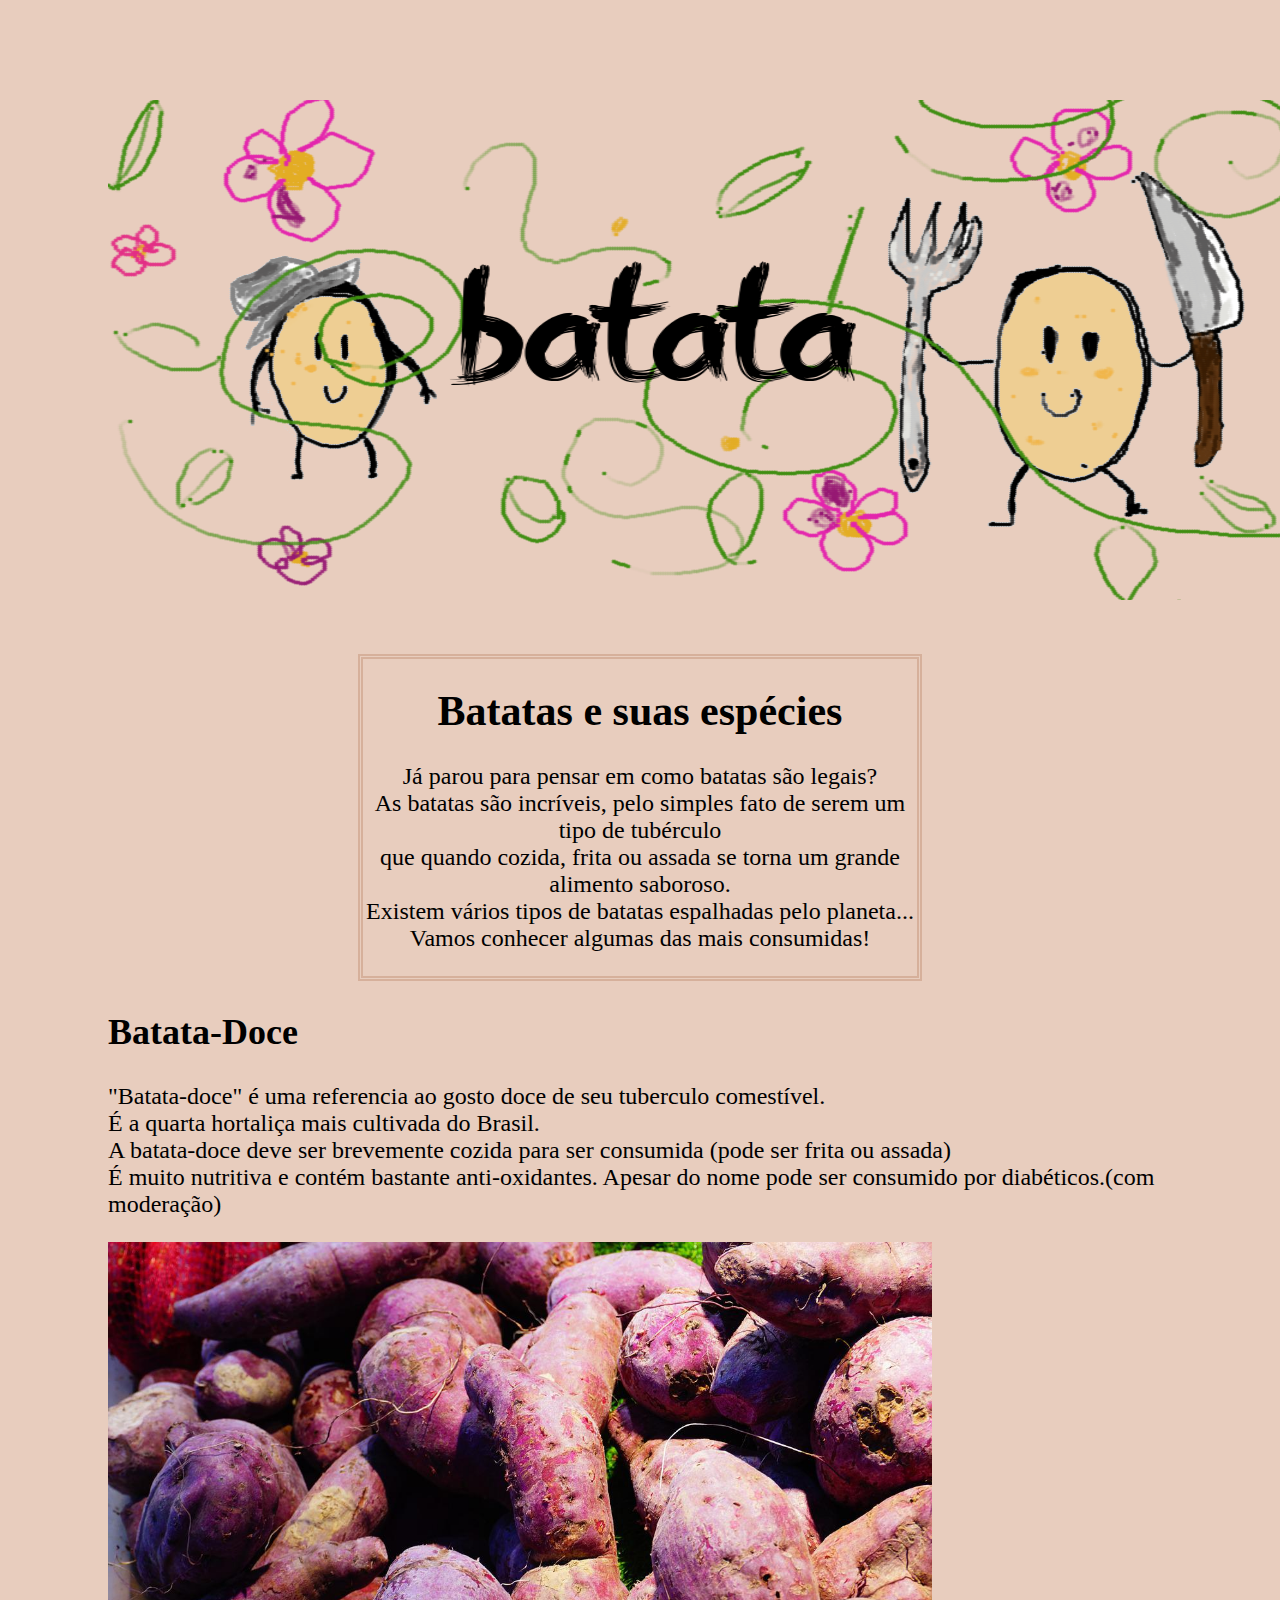
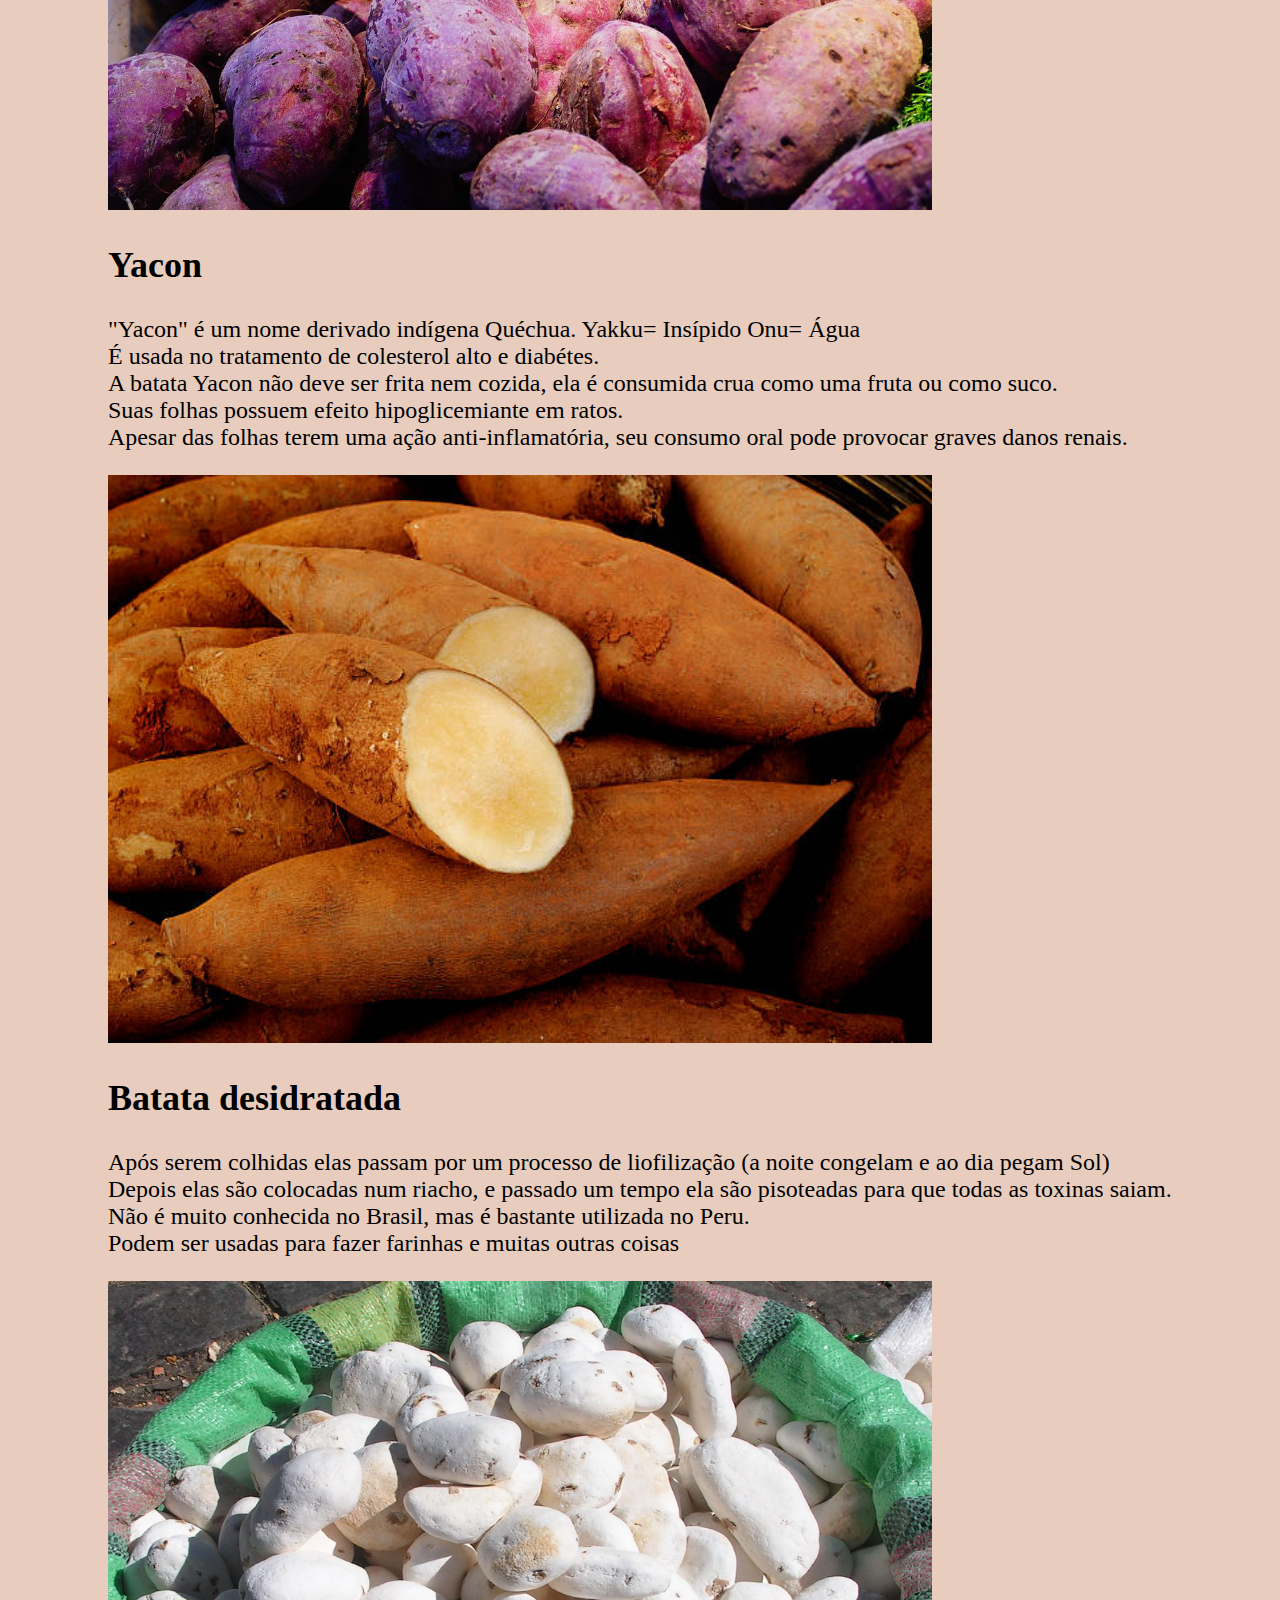
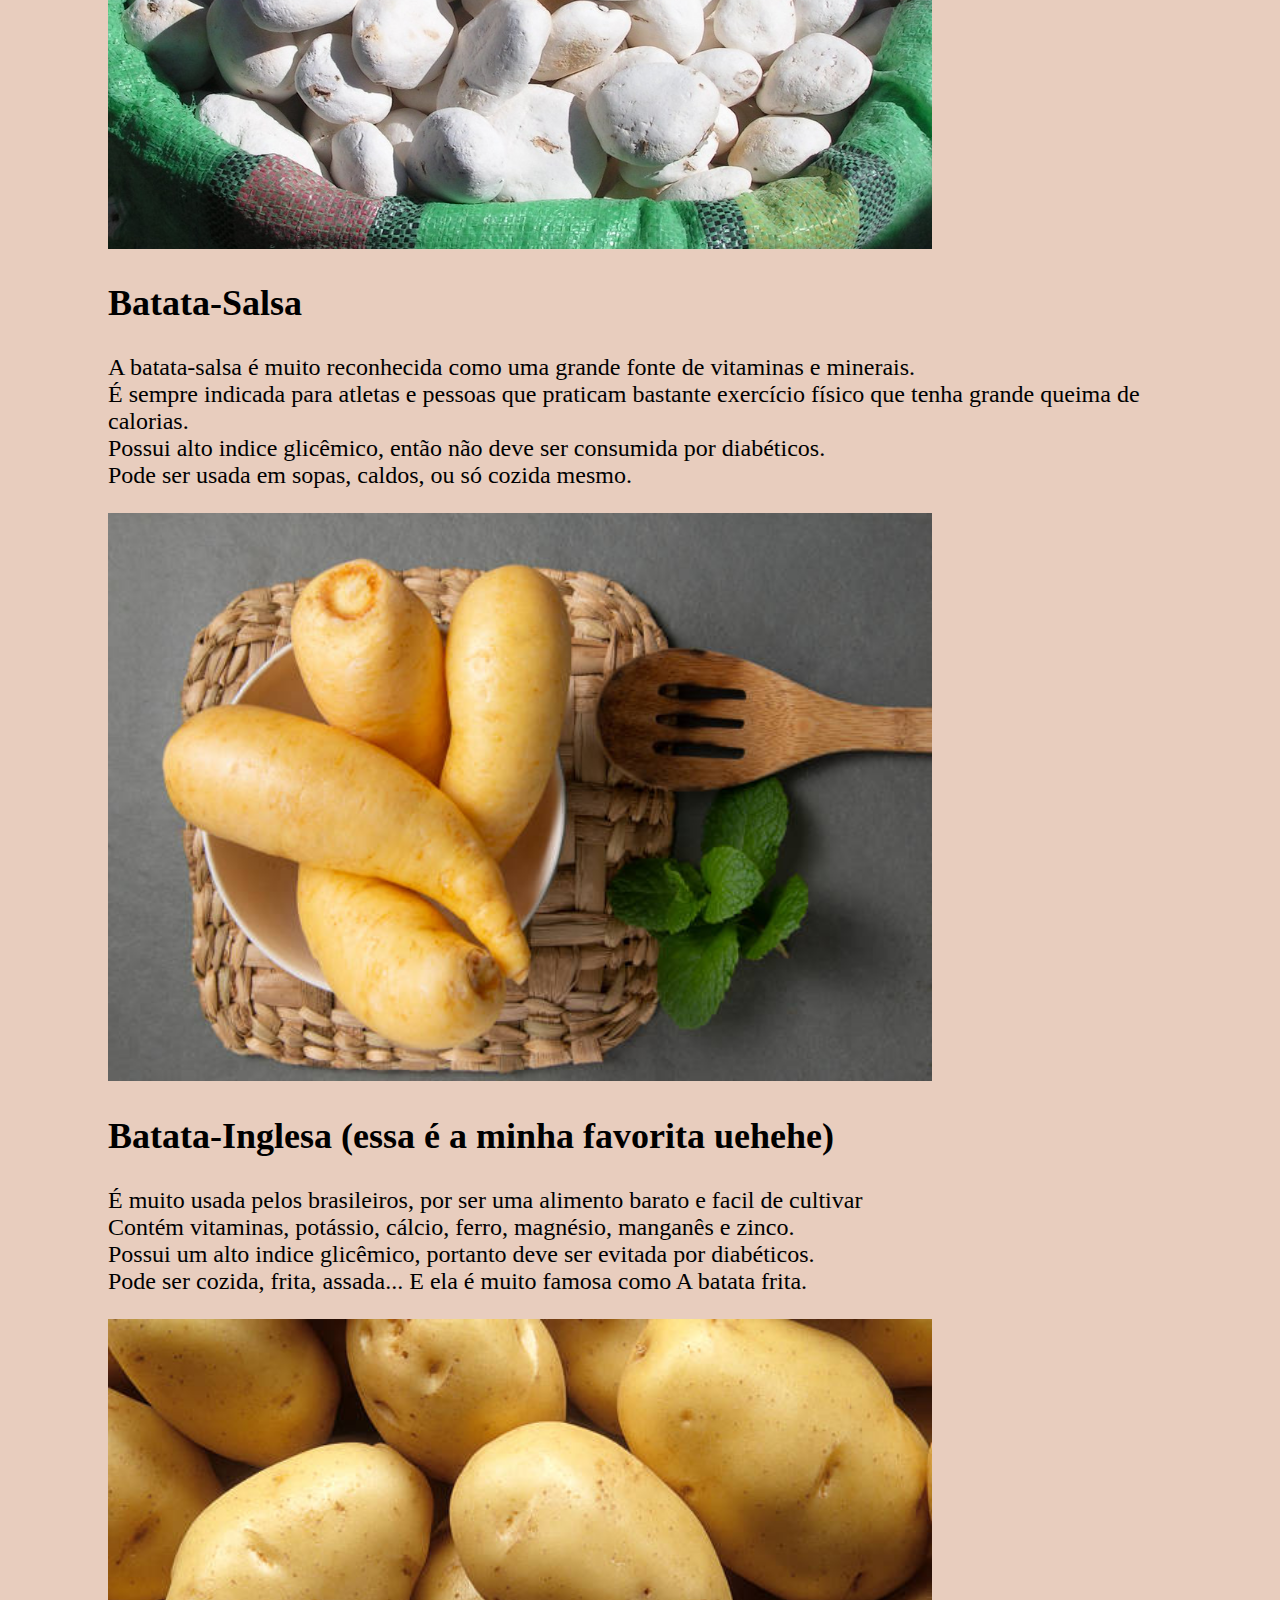
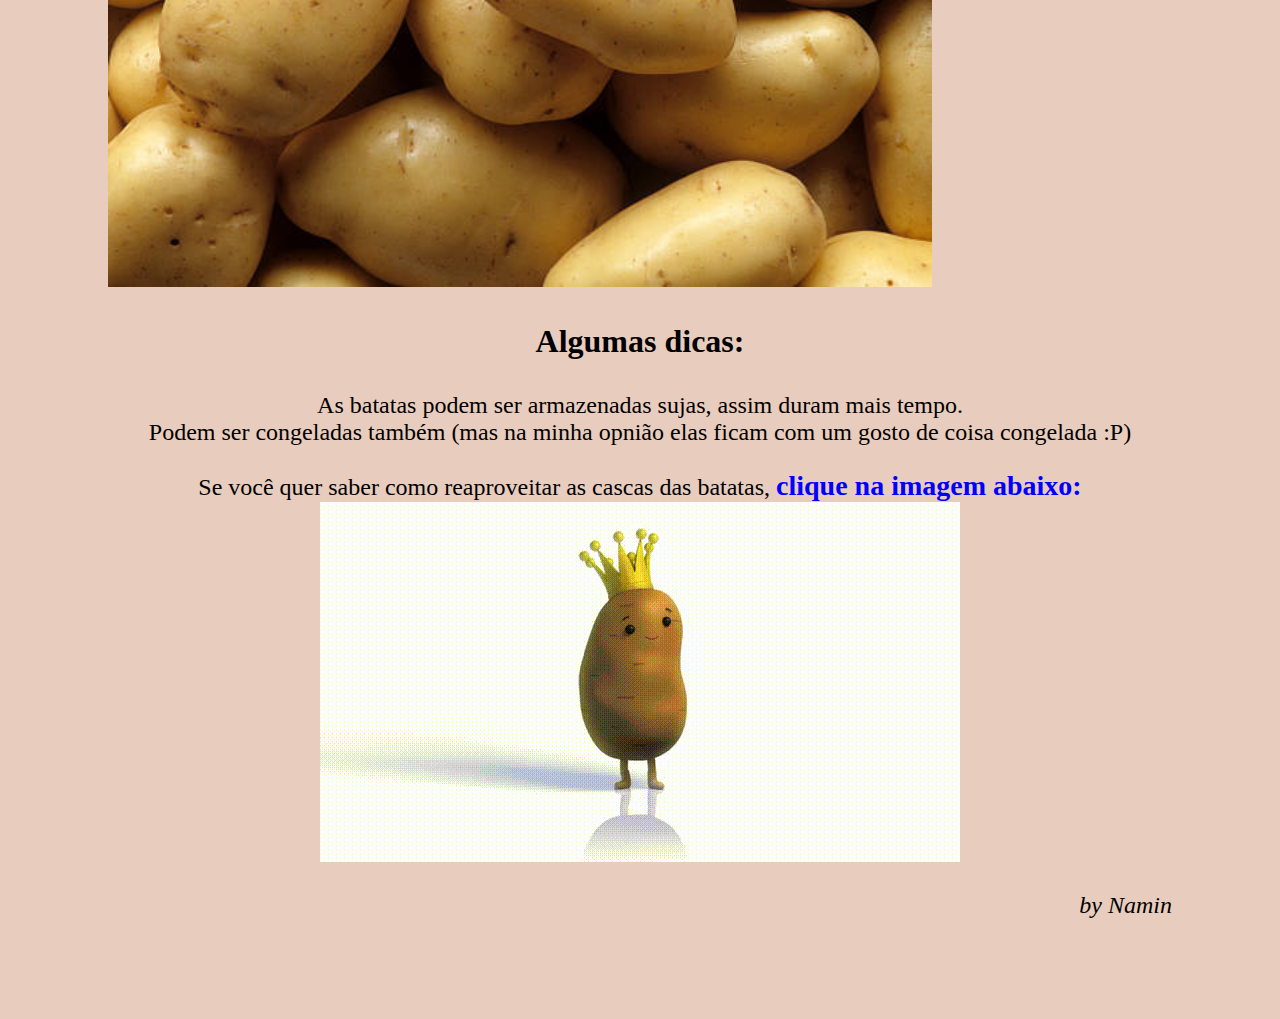
<file: index.html>
<!DOCTYPE html>
<html lang="pt-br">
    <head >
        <meta charset="UTF-8">
        <meta name="viewport" content="width=device-width, initial-scale=1">
        <title>Batatas</title>
        <link rel="stylesheet" href="style.css">
    </head>
    <body>
        <div class="tudo">
            <header>
                <div class="bannerbatata"><img src="imagens/banner.png" width="1200" height="500"></div>
            </header>
            <div id="borda">
                <h1>Batatas e suas espécies</h1>
                <p class="centro">Já parou para pensar em como batatas são legais? <br>As batatas são incríveis, pelo simples fato de serem um tipo de tubérculo<br>   que quando cozida, frita ou assada se torna um grande alimento saboroso.<br> Existem vários tipos de batatas espalhadas pelo planeta... <br>Vamos conhecer algumas das mais consumidas!<br></p>
            </div>

            <h2 class="batata2">Batata-Doce</h2>

            <p>"Batata-doce" é uma referencia ao gosto doce de seu tuberculo comestível.<br>
               É a quarta hortaliça mais cultivada do Brasil.<br>
               A batata-doce deve ser brevemente cozida para ser consumida (pode ser frita ou assada)<br>
               É muito nutritiva e contém bastante anti-oxidantes. Apesar do nome pode ser consumido por diabéticos.(com moderação)</p>

            <img class="batata" src="imagens/batata_doce.jpg" width="824" height="568">

            <h2 class="batata2">Yacon</h2>
            <p>"Yacon" é um nome derivado indígena Quéchua. Yakku= Insípido Onu= Água<br>
            É usada no tratamento de colesterol alto e diabétes.<br>
            A batata Yacon não deve ser frita nem cozida, ela é consumida crua como uma fruta ou como suco.<br>
            Suas folhas possuem efeito hipoglicemiante em ratos.<br>
            Apesar das folhas terem uma ação anti-inflamatória, seu consumo oral pode provocar graves danos renais.</p>

            <img class="batata" src="imagens/batata_yacon.jpg" width="824" height="568">

            <h2 class="batata2">Batata desidratada</h2>
                <p>Após serem colhidas elas passam por um processo de liofilização (a noite congelam e ao dia pegam Sol)<br>
                Depois elas são colocadas num riacho, e passado um tempo ela são pisoteadas para que todas as toxinas saiam.<br>
                Não é muito conhecida no Brasil, mas é bastante utilizada no Peru.<br>
                Podem ser usadas para fazer farinhas e muitas outras coisas </p>

            <img class="batata" src="imagens/chuno.jpg" width="824" height="568">

            <h2 class="batata2">Batata-Salsa</h2>
            <p>A batata-salsa é muito reconhecida como uma grande fonte de vitaminas e  minerais.<br>
                É sempre indicada para atletas e pessoas que praticam bastante exercício físico que tenha grande queima de calorias.<br>
                Possui alto indice glicêmico, então não deve ser consumida por diabéticos.<br>
                Pode ser usada em sopas, caldos, ou só cozida mesmo.</p>

            <img class="batata" src="imagens/batata_salsa.jpg" width="824" height="568">

            <h2 class="batata2">Batata-Inglesa (essa é a minha favorita uehehe)</h2>
                <p>É muito usada pelos brasileiros, por ser uma alimento barato e facil de cultivar<br>
                Contém vitaminas, potássio, cálcio, ferro, magnésio, manganês e zinco.<br>
                 Possui um alto indice glicêmico, portanto deve ser evitada por diabéticos.<br>
                Pode ser cozida, frita, assada... E ela é muito famosa como A batata frita.</p>

            <img class="batata" src="imagens/batata_inglesa.jpg" width="824" height="568">


            <h3 class="batata3 centro">Algumas dicas:</h3>

                <p class="centro">As batatas podem ser armazenadas sujas, assim duram mais tempo.<br>
                Podem ser congeladas também (mas na minha opnião elas ficam com um gosto de coisa congelada :P)</p>

                <p class="centro">Se você quer saber como reaproveitar as cascas das batatas, <strong class="clique">clique na imagem abaixo:</strong><br>
                <a href="receitas.html"><img src="imagens/batata_rei.gif" class="centro"></a>

                <p class="pdireita"><em>by Namin</em></p>
        </div>
    </body>
</html>
</file>
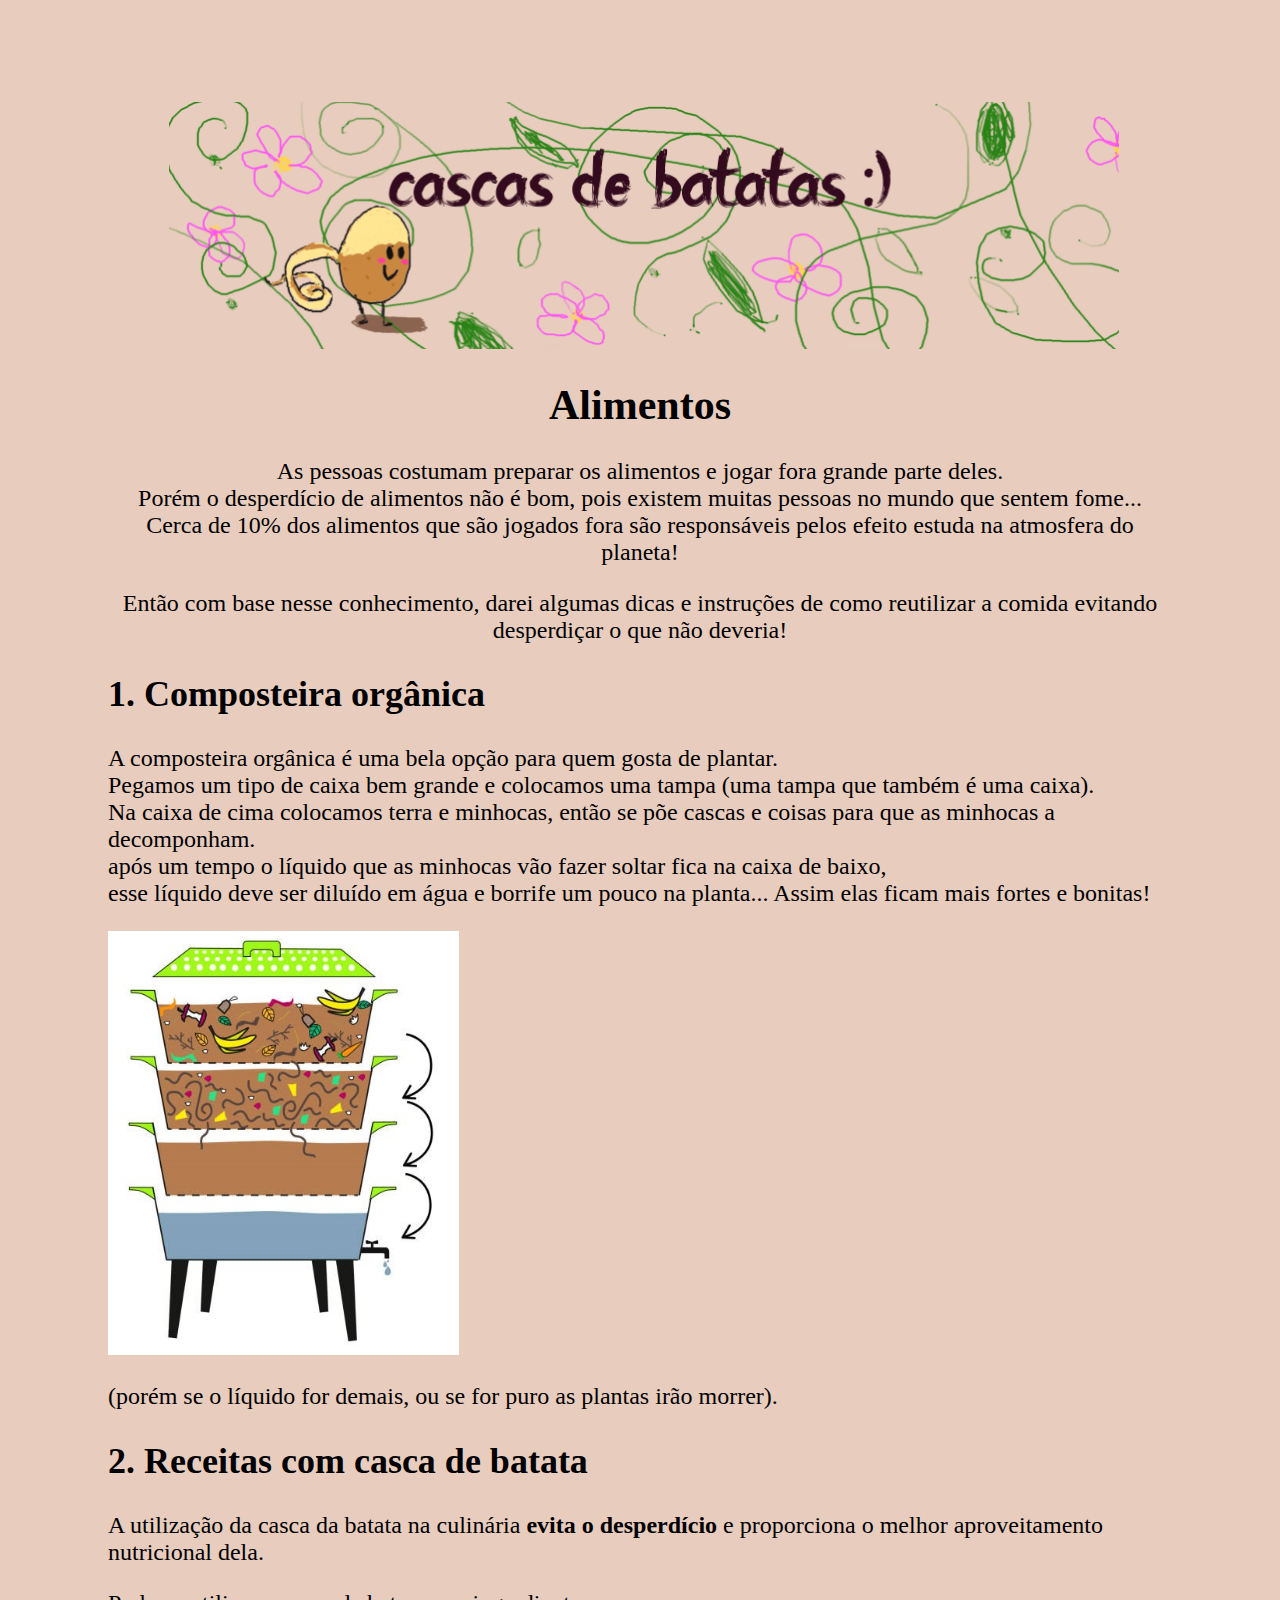
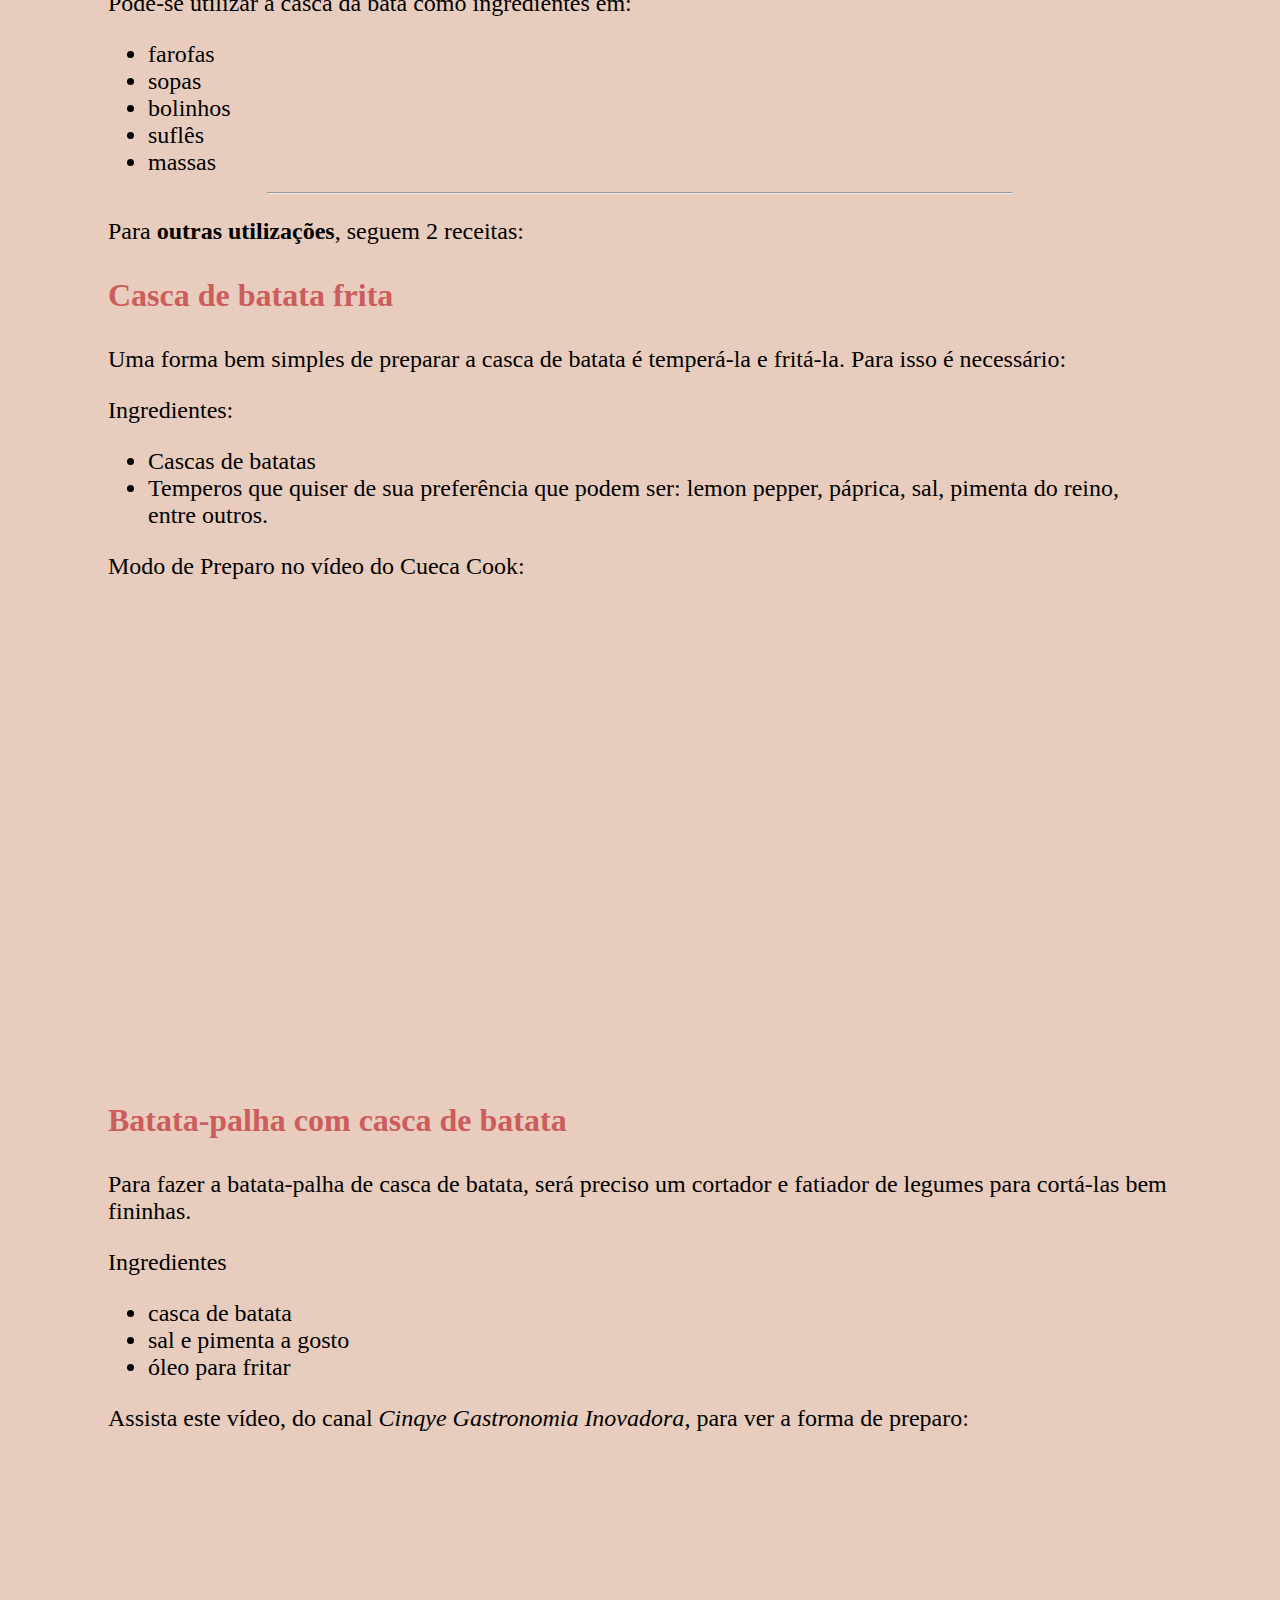
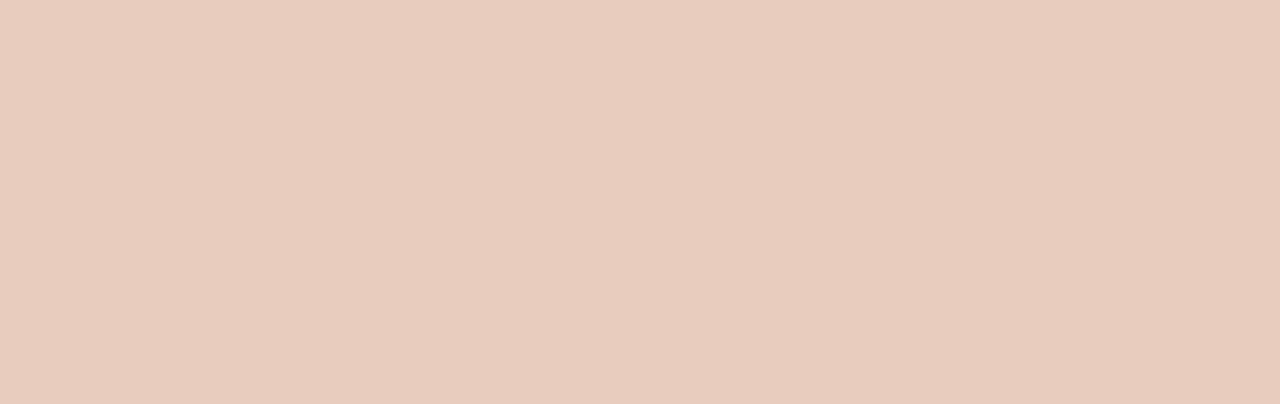
<file: receitas.html>
<!DOCTYPE html>
<html lang="pt-br">
    <head >
        <meta charset="UTF-8">
        <meta name="viewport" content="width=device-width, initial-scale=1">
        <title>Reaproveitamento de alimentos</title>
        <link rel="stylesheet" href="style.css">
    </head>
    <body>
        <div class="tudo">
            <header>
                <div class="bannerbatata"><img src="imagens/banner2.png" width="90%" height="90%"></div>
            </header>
            <h1>Alimentos</h1>
                <p class="centro">As pessoas costumam preparar os alimentos e jogar fora grande parte deles.<br>Porém o desperdício de alimentos não é bom, pois existem muitas pessoas no mundo que sentem fome...<br>Cerca de 10% dos alimentos que são jogados fora são responsáveis pelos efeito estuda na atmosfera do planeta!<br></p>

                <p class="centro">Então com base nesse conhecimento, darei algumas dicas e instruções de como reutilizar a comida evitando desperdiçar o que não deveria!</p>

            <h2 class="batata2">1. Composteira orgânica</h2>
                <p>A composteira orgânica é uma bela opção para quem gosta de plantar.<br> Pegamos um tipo de caixa bem grande e colocamos uma tampa (uma tampa que também é uma caixa).<br>Na caixa de cima colocamos terra e minhocas, então se põe cascas e coisas para que as minhocas a decomponham.<br>após um tempo o líquido que as minhocas vão fazer soltar fica na caixa de baixo,<br> esse líquido deve ser diluído em água e borrife um pouco na planta... Assim elas ficam mais fortes e bonitas!</p>
                
                <img src="imagens/composteira.jpg" float="right" width="351" height="424">
                
                <p>(porém se o líquido for demais, ou se for puro as plantas irão morrer).</p>

            <h2 class="batata2">2. Receitas com casca de batata</h2>
                <p>A utilização da casca da batata na culinária <strong>evita o desperdício</strong> e proporciona o melhor aproveitamento nutricional dela.</p>
                <p>Pode-se utilizar a casca da bata como ingredientes em:</p>
                <ul>
                    <li>farofas</li>
                    <li>sopas</li>
                    <li>bolinhos</li>
                    <li>suflês</li>
                    <li>massas</li>
                </ul>
                <hr>
                <p>Para <strong>outras utilizações</strong>, seguem 2 receitas:</p>
                
            <h3 class="batata3 batata3cor">Casca de batata frita</h3>
                <p>Uma forma bem simples de preparar a casca de batata é temperá-la e fritá-la. Para isso é necessário:</p>
                <p class="ing">Ingredientes:</p>
                
                <ul>
                    <li>Cascas de batatas</li>
                    <li>Temperos que quiser de sua preferência que podem ser: lemon pepper, páprica, sal, pimenta do reino, entre outros.</li>
                </ul>
               
                <p class="modo">Modo de Preparo no vídeo do Cueca Cook:</p>
               
                <iframe width="790" height="444" src="https://www.youtube.com/embed/ZT9vWDdTchw" title="Casca de batata frita temperada e super crocante!!!" frameborder="0" allow="accelerometer; autoplay; clipboard-write; encrypted-media; gyroscope; picture-in-picture" allowfullscreen></iframe><br><br>
            
            <h3 class="batata3 batata3cor">Batata-palha com casca de batata</h3>
                <p>Para fazer a batata-palha de casca de batata, será preciso um cortador e fatiador de legumes para cortá-las bem fininhas.</p>
                <p class="ing">Ingredientes</p>
                
                <ul>
                    <li>casca de batata</li>
                    <li>sal e pimenta a gosto</li>
                    <li>óleo para fritar</li>
                </ul>
               
                <p>Assista este vídeo, do canal <em>Cinqye Gastronomia Inovadora</em>, para ver a forma de preparo:</p>
              
                <iframe width="790" height="444" src="https://www.youtube.com/embed/ldcEGWeMrT8" title="Livro de receita # 8 - Reaproveitando alimentos (batata palha usando a casca)" frameborder="0" allow="accelerometer; autoplay; clipboard-write; encrypted-media; gyroscope; picture-in-picture" allowfullscreen></iframe>
        </div>
    </body>
</html>
</file>
<file: style.css>
body{
	background-color: #E8CDBE;
}

.tudo {
	margin: 100px;
}
.bannerbatata{
	text-align: center;
}

#borda{
	margin-top: 50px;
	margin-left: 250px;
	margin-right: 250px;
	border-style: double;
	border-color: #D6B09B;
	border-width: 5px;
}

h1{
	font-size: 42px;
	text-align: center;
}

.centro{
	text-align: center;
}

.batata2{
	font-size: 36px;
}

.batata3{
	font-size: 32px;
}

.batata3cor {
	color:  #CD5C5C;
}

#dicas {
	text-align: center;
}

p {
	font-size: 24px;
}

ul li{
	font-size: 24px;
}

hr {
	
	font-size: 5px;
	width: 70%;
	color: #D6B09B;
}

.pdireita {
	text-align: right;
}

.clique{
	color: #0000FF;
	font-size: 28px;	
}
</file>
